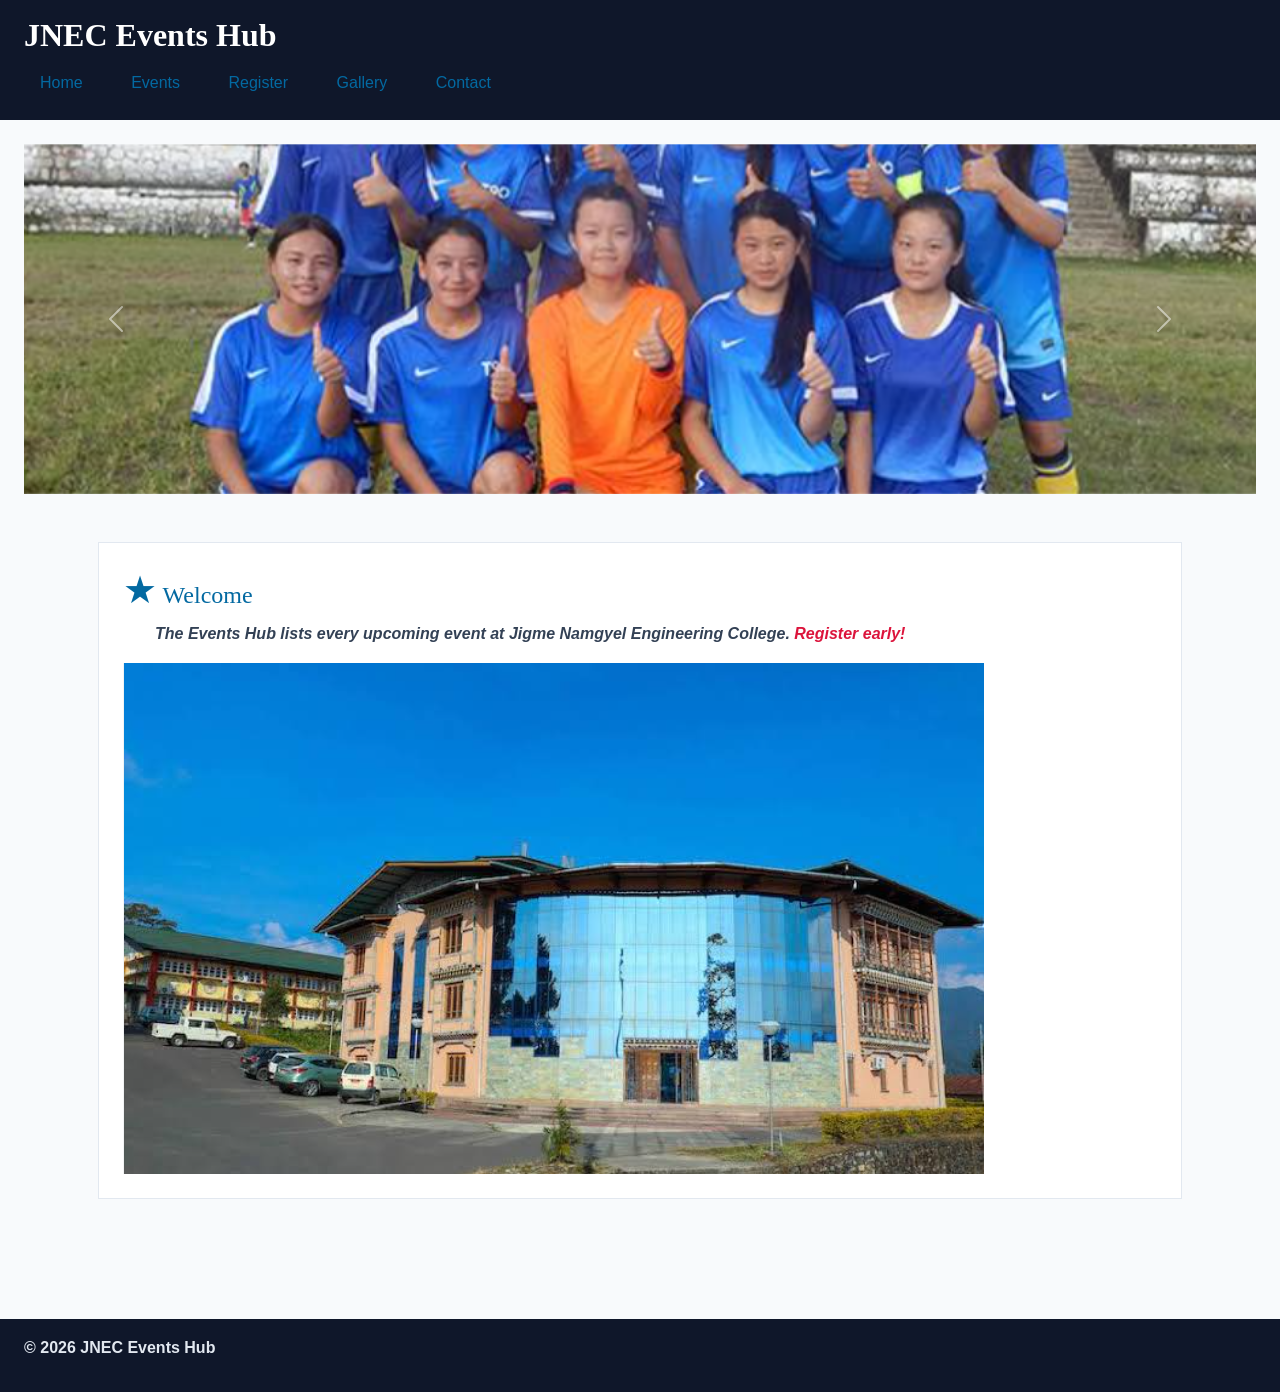
<file: index.html>
<!DOCTYPE html> 
 <html lang="en"> 
 <head> 
   <meta charset="UTF-8"> 
   <meta name="viewport" content="width=device-width, initial-scale=1.0"> 
   <title>JNEC Events Hub — Home</title> 
   <link 
href="https://cdn.jsdelivr.net/npm/bootstrap@5.3.3/dist/css/bootstrap.min.css" 
rel="stylesheet"> 
   <link rel="stylesheet" 
href="https://cdnjs.cloudflare.com/ajax/libs/font-awesome/6.5.2/css/all.min.css"> 
   <link rel="stylesheet" href="css/styles.css"> 
 </head> 
 <body> 
   <header id="top"> 
  <h1>JNEC Events Hub</h1> 
  <nav> 
    <a href="index.html">Home</a> 
    <a href="events.html">Events</a> 
    <a href="register.html">Register</a> 
    <a href="gallery.html">Gallery</a> 
    <a href="contact.html">Contact</a> 
  </nav> 
   </header> 
 
   <main> 
  <div id="eventCarousel" class="carousel slide" data-bs-ride="carousel"> 
    <div class="carousel-inner"> 
      	<div class="carousel-item active"> 
        <img src="media/football.jpg" class="d-block w-100" alt="Campus event banner
         
        
1"> 
      	</div> 
      	<div class="carousel-item"> 
        <img src="media/losar.jpg" class="d-block w-100" alt="Campus event banner
2"> 
      	</div> 
    </div> 
    <button class="carousel-control-prev" type="button" 
               data-bs-target="#eventCarousel" data-bs-slide="prev"> 
      	<span class="carousel-control-prev-icon" aria-hidden="true"></span> 
      	<span class="visually-hidden">Previous</span> 
    </button> 
    <button class="carousel-control-next" type="button" 
               data-bs-target="#eventCarousel" data-bs-slide="next"> 
      	<span class="carousel-control-next-icon" aria-hidden="true"></span> 
      	<span class="visually-hidden">Next</span> 
    </button> 
  </div> 
 
  <div class="container py-4"> 
    <section id="welcome" class="intro"> 
      	<h2>Welcome</h2> 
      	<p>The <strong>Events Hub</strong> lists every upcoming event at 
         <em>Jigme Namgyel Engineering College</em>. 
         <span class="highlight">Register early!</span></p> 
      	<img src="media/campus.jpg" alt="JNEC campus" class="img-fluid"> 
    </section> 
  </div> 
   </main> 
 
   <footer> 
  <p>&copy; 2026 JNEC Events Hub</p> 
   </footer> 
   <script 
src="https://cdn.jsdelivr.net/npm/bootstrap@5.3.3/dist/js/bootstrap.bundle.min.js"></script>  
   <script src="js/main.js"></script> 
</body> 
 </html>
</file>
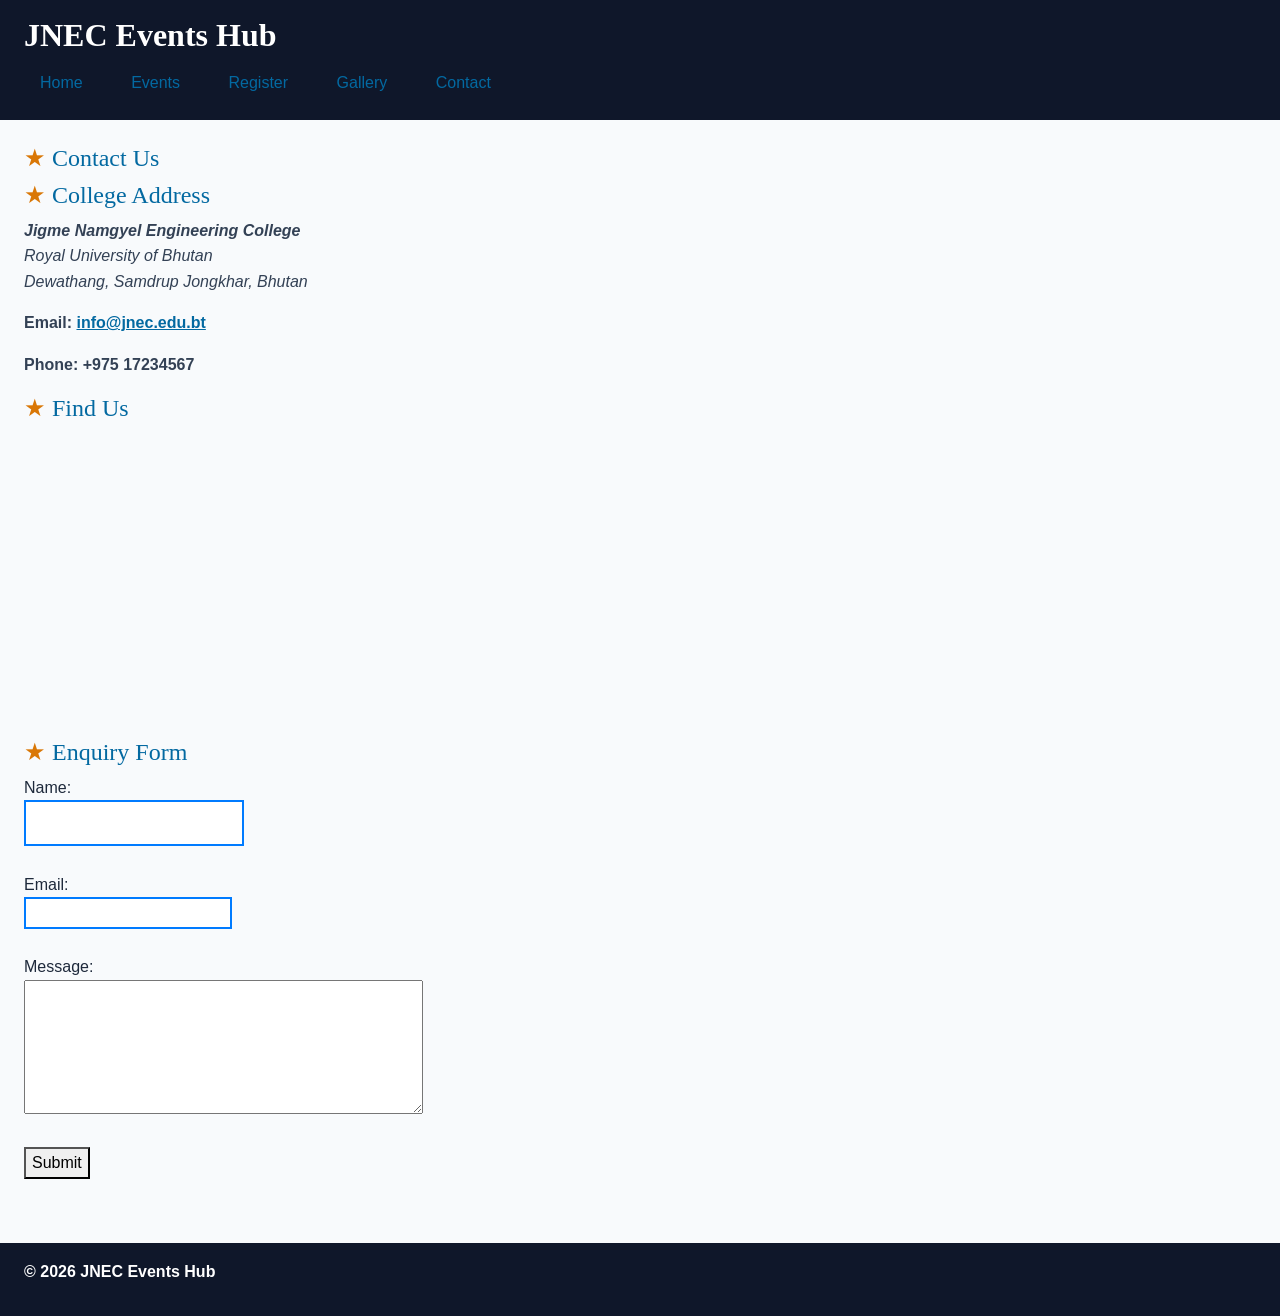
<file: contact.html>
<!DOCTYPE html> 
<html lang="en"> 
<head> 
    <meta charset="UTF-8"> 
    <meta name="viewport" content="width=device-width, initial-scale=1.0"> 
    <title>JNEC Events Hub — Contact</title>
    <link href="https://cdn.jsdelivr.net/npm/bootstrap@5.3.3/dist/css/bootstrap.min.css" rel="stylesheet">
  <!-- 2. Font Awesome (icons) -->
  <link rel="stylesheet" href="https://cdnjs.cloudflare.com/ajax/libs/font-awesome/6.5.2/css/all.min.css">
  <!-- 3. YOUR CSS last so you can override Bootstrap -->
    <link rel="stylesheet" href="css/styles.css"> 
</head> 

<body> 

    <header id="top"> 
        <h1>JNEC Events Hub</h1> 

        <nav> 
            <a href="index.html" title="Go to home page">Home</a> 
            <a href="events.html">Events</a> 
            <a href="register.html">Register</a> 
            <a href="gallery.html">Gallery</a> 
            <a href="contact.html">Contact</a> 
        </nav> 
    </header> 

    <main> 

        <h2>Contact Us</h2>

        <h2>College Address</h2> 

        <p>
            Jigme Namgyel Engineering College<br>
            Royal University of Bhutan<br>
            Dewathang, Samdrup Jongkhar, Bhutan
        </p> 

        <p>
            Email:
            <a href="mailto:info@jnec.edu.bt">info@jnec.edu.bt</a>
        </p> 

        <p>Phone: +975 17234567</p> 

        <h2>Find Us</h2> 

        <iframe
            src="https://www.google.com/maps?q=Jigme%20Namgyel%20Engineering%20College&output=embed"
            width="350"
            height="300"
            style="border:0;"
            allowfullscreen=""
            loading="lazy">
        </iframe> 

        <h2>Enquiry Form</h2> 

        <form action="#" method="post"> 

            <label for="name">Name:</label><br> 
            <input type="text" id="name" name="name" required><br><br> 

            <label for="email">Email:</label><br> 
            <input type="email" id="email" name="email" required><br><br> 

            <label for="message">Message:</label><br> 
            <textarea id="message" name="message" rows="5" cols="40" required></textarea><br><br> 

            <button type="submit">Submit</button> 

        </form> 

    </main> 

    <footer> 
        <p>&copy; 2026 JNEC Events Hub</p> 
    </footer> 

</body> 
</html>

<!DOCTYPE html> 
 <html lang="en"> 
 <head> 
   <meta charset="UTF-8"> 
   <meta name="viewport" content="width=device-width, initial-scale=1.0"> 
   <title>JNEC Events Hub — Contact</title> 
   <style> 
  footer { background: #0f172a; color: white; } 
   </style> 
 </head> 
 <body> 
   <!-- keep your existing header, nav, main, footer from Practical II --> 
<script 
src="https://cdn.jsdelivr.net/npm/bootstrap@5.3.3/dist/js/bootstrap.bundle.min.js"></script>  
<script src="js/main.js"></script> 
 </body> 
 </html>
</file>
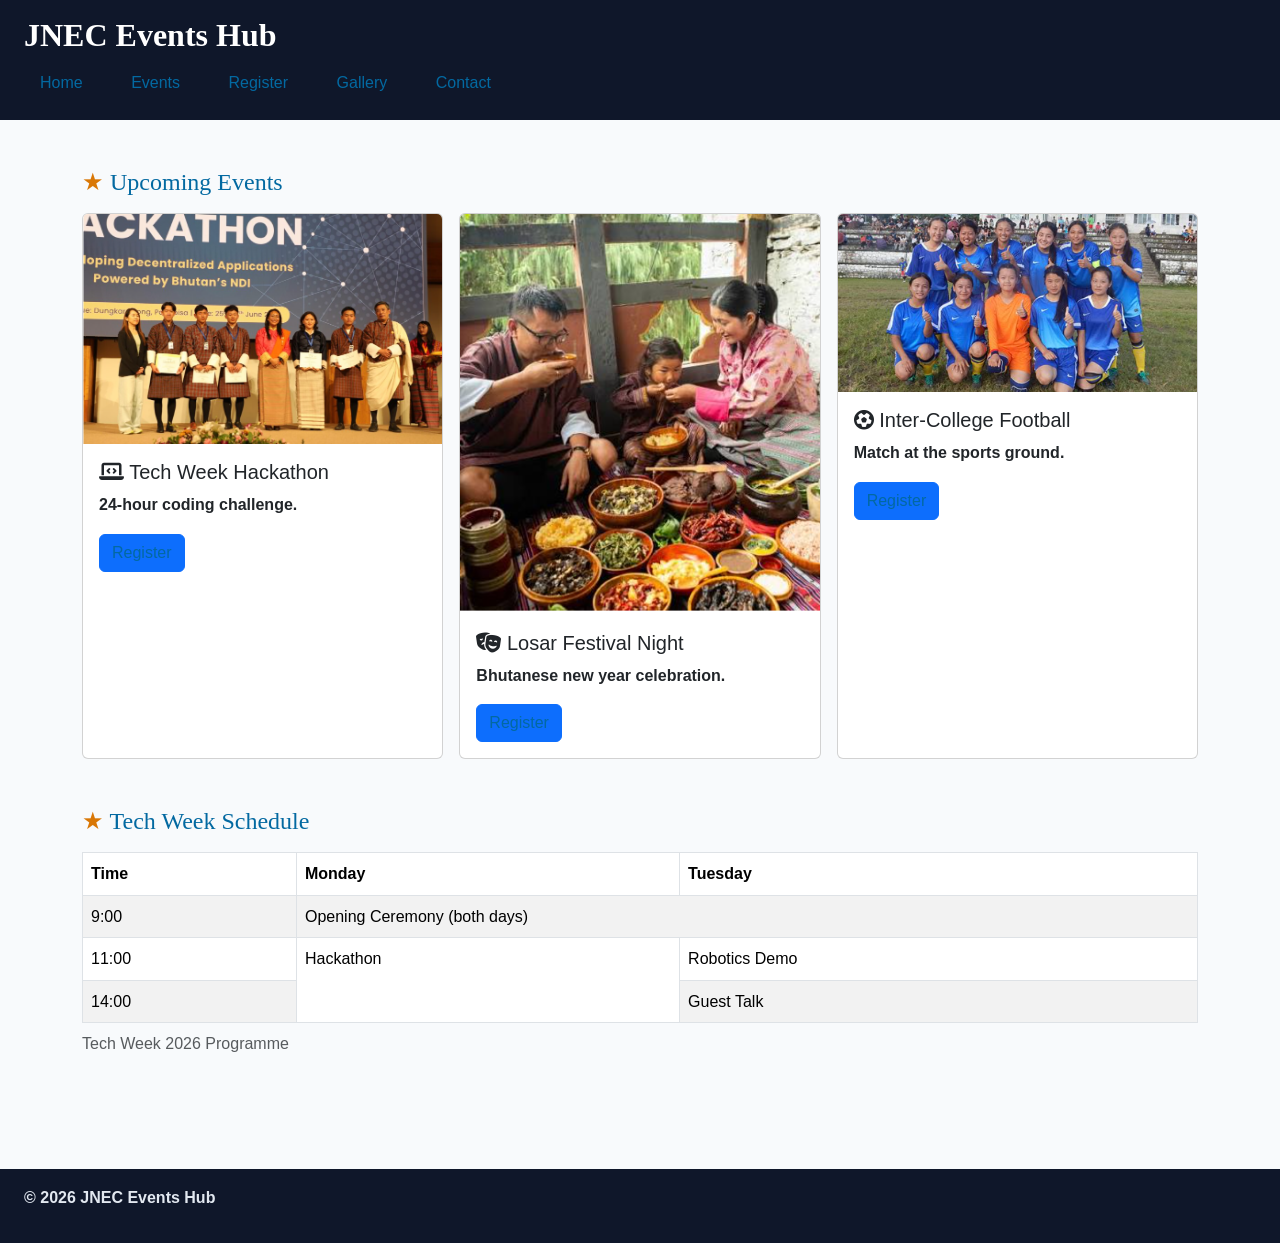
<file: events.html>
<!DOCTYPE html>
<html lang="en">

<head>
  <meta charset="UTF-8">
  <meta name="viewport" content="width=device-width, initial-scale=1.0">

  <title>JNEC Events Hub — Events</title>

  <!-- Bootstrap CSS -->
  <link
    href="https://cdn.jsdelivr.net/npm/bootstrap@5.3.3/dist/css/bootstrap.min.css"
    rel="stylesheet">

  <!-- Font Awesome -->
  <link
    rel="stylesheet"
    href="https://cdnjs.cloudflare.com/ajax/libs/font-awesome/6.5.2/css/all.min.css">

  <!-- Your CSS -->
  <link rel="stylesheet" href="css/styles.css">
</head>

<body>

  <!-- Header -->
  <header id="top">
    <h1>JNEC Events Hub</h1>

    <nav>
      <a href="index.html">Home</a>
      <a href="events.html">Events</a>
      <a href="register.html">Register</a>
      <a href="gallery.html">Gallery</a>
      <a href="contact.html">Contact</a>
    </nav>
  </header>


  <!-- Main Content -->
  <main>

    <div class="container py-4">

      <!-- Upcoming Events -->
      <h2 class="mb-3">Upcoming Events</h2>

      <div class="row g-3">

        <!-- Hackathon -->
        <div class="col-md-4">
          <div class="card event-card h-100">

            <img
              src="media/hackathon.jpg"
              class="card-img-top"
              alt="Hackathon">

            <div class="card-body">

              <h5 class="card-title">
                <i class="fa-solid fa-laptop-code"></i>
                Tech Week Hackathon
              </h5>

              <p class="card-text">
                24-hour coding challenge.
              </p>

              <a href="register.html" class="btn btn-primary">
                Register
              </a>

            </div>
          </div>
        </div>


        <!-- Losar -->
        <div class="col-md-4">
          <div class="card event-card h-100">

            <img
              src="media/losar.jpg"
              class="card-img-top"
              alt="Losar Festival Night">

            <div class="card-body">

              <h5 class="card-title">
                <i class="fa-solid fa-masks-theater"></i>
                Losar Festival Night
              </h5>

              <p class="card-text">
                Bhutanese new year celebration.
              </p>

              <a href="register.html" class="btn btn-primary">
                Register
              </a>

            </div>
          </div>
        </div>


        <!-- Football -->
        <div class="col-md-4">
          <div class="card event-card h-100">

            <img
              src="media/football.jpg"
              class="card-img-top"
              alt="Inter-College Football">

            <div class="card-body">

              <h5 class="card-title">
                <i class="fa-solid fa-futbol"></i>
                Inter-College Football
              </h5>

              <p class="card-text">
                Match at the sports ground.
              </p>

              <a href="register.html" class="btn btn-primary">
                Register
              </a>

            </div>
          </div>
        </div>

      </div>


      <!-- Tech Week Schedule -->
      <h2 class="mt-5 mb-3">Tech Week Schedule</h2>

      <!-- Bootstrap table styling -->
      <table class="table table-striped table-bordered">

        <caption>
          Tech Week 2026 Programme
        </caption>

        <thead>
          <tr>
            <th>Time</th>
            <th>Monday</th>
            <th>Tuesday</th>
          </tr>
        </thead>

        <tbody>

          <tr>
            <td>9:00</td>
            <td colspan="2">
              Opening Ceremony (both days)
            </td>
          </tr>

          <tr>
            <td>11:00</td>
            <td rowspan="2">
              Hackathon
            </td>
            <td>
              Robotics Demo
            </td>
          </tr>

          <tr>
            <td>14:00</td>
            <td>
              Guest Talk
            </td>
          </tr>

        </tbody>

      </table>

    </div>

  </main>


  <!-- Footer -->
  <footer>
    <p>&copy; 2026 JNEC Events Hub</p>
  </footer>


  <!-- Bootstrap JavaScript -->
  <script
    src="https://cdn.jsdelivr.net/npm/bootstrap@5.3.3/dist/js/bootstrap.bundle.min.js">
  </script>
   <script src="js/main.js"></script> 
</body>
</html>
</file>
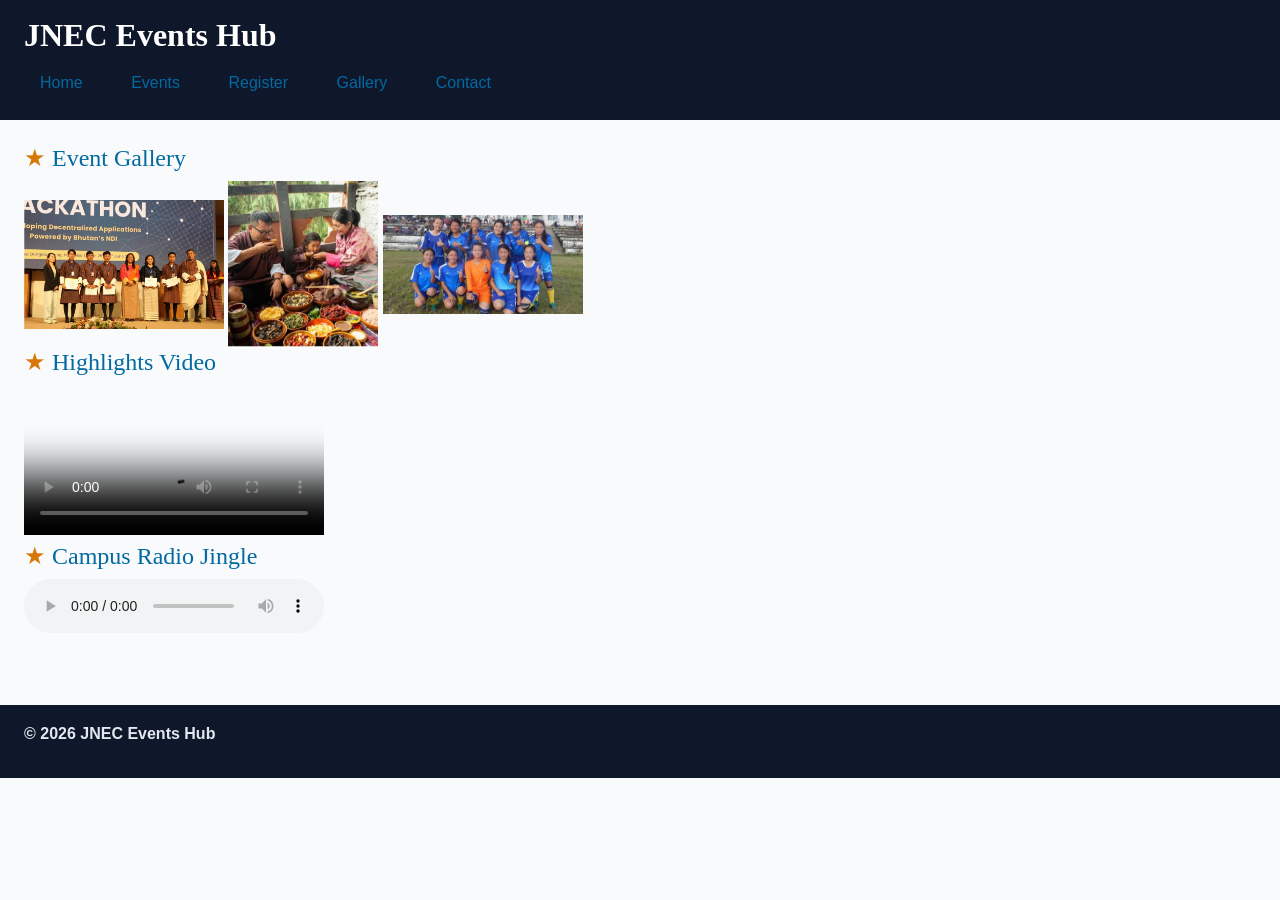
<file: gallery.html>
<!DOCTYPE html> 
<html lang="en"> 
<head> 
  <meta charset="UTF-8"> 
  <meta name="viewport" content="width=device-width, initial-scale=1.0"> 
  <title>JNEC Events Hub — Home</title> 
  <link href="https://cdn.jsdelivr.net/npm/bootstrap@5.3.3/dist/css/bootstrap.min.css" rel="stylesheet">
  <!-- 2. Font Awesome (icons) -->
  <link rel="stylesheet" href="https://cdnjs.cloudflare.com/ajax/libs/font-awesome/6.5.2/css/all.min.css">
  <!-- 3. YOUR CSS last so you can override Bootstrap -->
     <link rel="stylesheet" href="css/styles.css"> 
</head> 
<body> 
  <header id="top"> 
    <h1>JNEC Events Hub</h1> 
    <nav> 
      <a href="index.html" title="Go to home page">Home</a> 
      <a href="events.html">Events</a> 
      <a href="register.html">Register</a> 
      <a href="gallery.html">Gallery</a> 
      <a href="contact.html">Contact</a> 
    </nav> 
  </header> 
  <main> 
    <h2>Event Gallery</h2> 
<img src="media/hackathon.jpg" alt="Students at last year's hackathon" width="200"> 
<img src="media/losar.jpg" alt="Losar celebration" width="150"> 
<img src="media/football.jpg" alt="Inter-college football final" width="200"> 
 
<h2>Highlights Video</h2> 
<video controls width="300" poster="media/jnec.mp4"> 
  <source src="media/jnec.mp4" type="video/mp4"> 
  Sorry, your browser does not support the video element. 
</video> 
 
<h2>Campus Radio Jingle</h2> 
<audio controls> 
  <source src="media/Audio.mp4" type="audio/mpeg"> 
  Sorry, your browser does not support the audio element. 
</audio> 
<!-- page content here --> 
  </main> 
  <footer> 
    <p>&copy; 2026 JNEC Events Hub</p> 
  </footer>
  <script 
src="https://cdn.jsdelivr.net/npm/bootstrap@5.3.3/dist/js/bootstrap.bundle.min.js"></script>   
     <script src="js/main.js"></script> 
</body> 
</html>
</file>
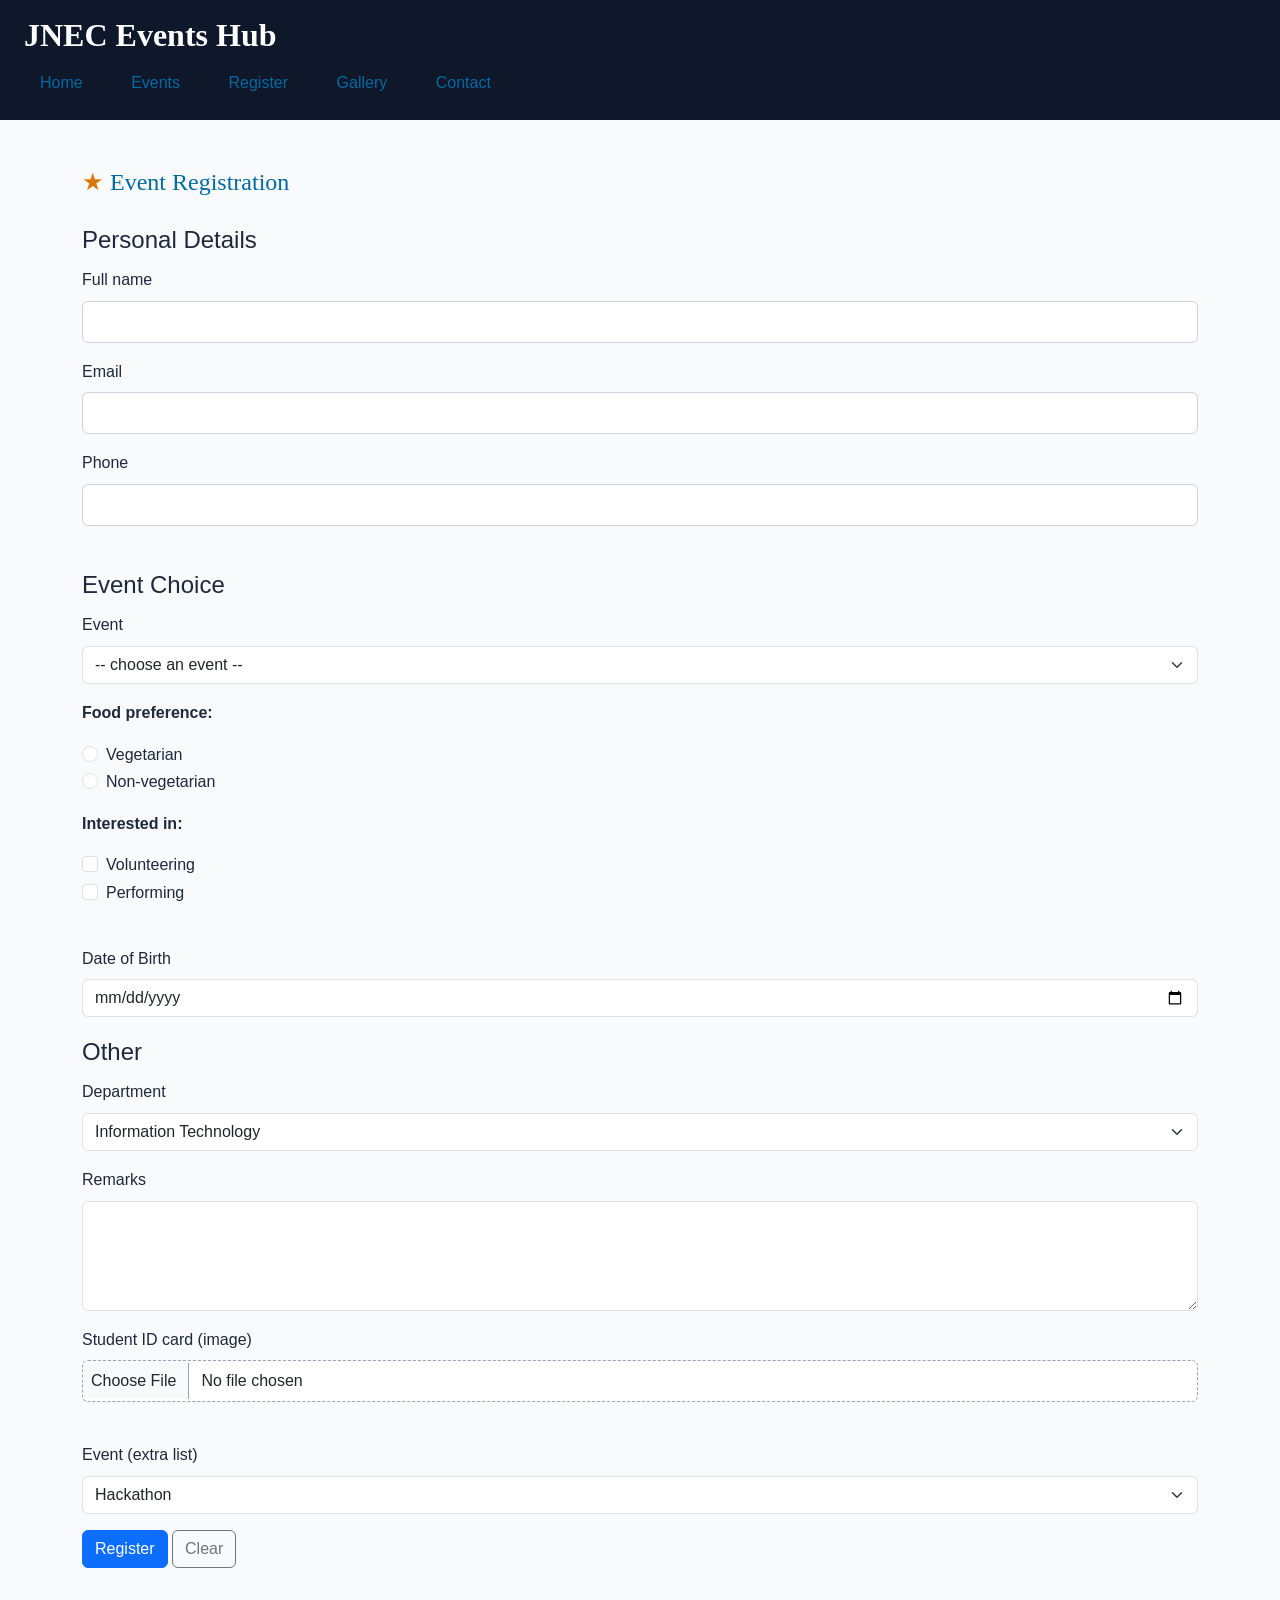
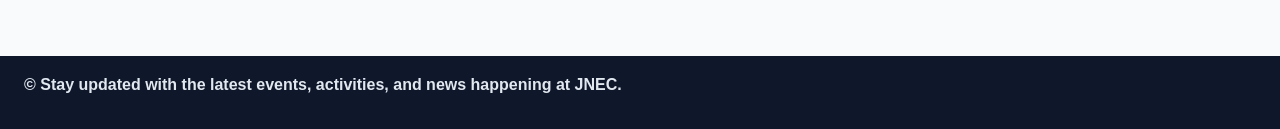
<file: register.html>
<!DOCTYPE html>
<html lang="en">
<head>
  <meta charset="UTF-8">
  <meta name="viewport" content="width=device-width, initial-scale=1.0">
  <title>JNEC Events Hub — Register</title>

  <!-- Bootstrap CSS -->
  <link href="https://cdn.jsdelivr.net/npm/bootstrap@5.3.3/dist/css/bootstrap.min.css" rel="stylesheet">

  <!-- Font Awesome -->
  <link rel="stylesheet" href="https://cdnjs.cloudflare.com/ajax/libs/font-awesome/6.5.2/css/all.min.css">

  <!-- Your CSS -->
  <link rel="stylesheet" href="css/styles.css">
</head>

<body>

  <header id="top">
    <h1>JNEC Events Hub</h1>

    <nav>
      <a href="index.html" title="Go to home page">Home</a>
      <a href="events.html">Events</a>
      <a href="register.html">Register</a>
      <a href="gallery.html">Gallery</a>
      <a href="contact.html">Contact</a>
    </nav>
  </header>

  <main>
    <div class="container py-4">

      <h2 class="mb-4">Event Registration</h2>

      <form action="#" method="post" enctype="multipart/form-data" id="regForm">

        <!-- Personal Details -->
        <fieldset class="mb-4">
          <legend>Personal Details</legend>

          <div class="mb-3">
            <label for="fullname" class="form-label">Full name</label>
            <input type="text"
                   class="form-control"
                   id="fullname"
                   name="fullname">
          </div>

          <div class="mb-3">
            <label for="email" class="form-label">Email</label>
            <input type="text"
                   class="form-control"
                   id="email"
                   name="email">
          </div>

          <div class="mb-3">
            <label for="phone" class="form-label">Phone</label>
            <input type="text"
                   class="form-control"
                   id="phone"
                   name="phone">
          </div>

        </fieldset>


        <!-- Event Choice -->
        <fieldset class="mb-4">
          <legend>Event Choice</legend>

          <div class="mb-3">
            <label for="event_id" class="form-label">Event</label>

            <select class="form-select"
                    id="event_id"
                    name="event_id">

              <option value="">-- choose an event --</option>
              <option value="1">Tech Week Hackathon</option>
              <option value="2">Losar Festival Night</option>
              <option value="3">Inter-College Football</option>

            </select>
          </div>


          <p>Food preference:</p>

          <div class="form-check">
            <input class="form-check-input"
                   type="radio"
                   id="veg"
                   name="food"
                   value="veg">

            <label class="form-check-label" for="veg">
              Vegetarian
            </label>
          </div>

          <div class="form-check mb-3">
            <input class="form-check-input"
                   type="radio"
                   id="nonveg"
                   name="food"
                   value="nonveg">

            <label class="form-check-label" for="nonveg">
              Non-vegetarian
            </label>
          </div>


          <p>Interested in:</p>

          <div class="form-check">
            <input class="form-check-input"
                   type="checkbox"
                   id="volunteer"
                   name="interests"
                   value="volunteer">

            <label class="form-check-label" for="volunteer">
              Volunteering
            </label>
          </div>

          <div class="form-check mb-3">
            <input class="form-check-input"
                   type="checkbox"
                   id="perform"
                   name="interests"
                   value="perform">

            <label class="form-check-label" for="perform">
              Performing
            </label>
          </div>

        </fieldset>


        <!-- Date of Birth -->
        <div class="mb-3">
          <label for="dob" class="form-label">Date of Birth</label>

          <input type="date"
                 class="form-control"
                 id="dob"
                 name="dob">
        </div>


        <!-- Other -->
        <fieldset class="mb-4">
          <legend>Other</legend>

          <div class="mb-3">
            <label for="department" class="form-label">
              Department
            </label>

            <select class="form-select"
                    id="department"
                    name="department">

              <option value="it">Information Technology</option>
              <option value="civil">Civil</option>
              <option value="electrical">Electrical</option>

            </select>
          </div>


          <div class="mb-3">
            <label for="remarks" class="form-label">
              Remarks
            </label>

            <textarea class="form-control"
                      id="remarks"
                      name="remarks"
                      rows="4"></textarea>
          </div>


          <div class="mb-3">
            <label for="id_card" class="form-label">
              Student ID card (image)
            </label>

            <input class="form-control"
                   type="file"
                   id="id_card"
                   name="id_card">
          </div>

        </fieldset>


        <!-- Extra Event List -->
        <div class="mb-3">
          <label for="event" class="form-label">
            Event (extra list)
          </label>

          <select class="form-select"
                  id="event"
                  name="event">

            <option value="hackathon">Hackathon</option>
            <option value="losar">Losar Festival Night</option>
            <option value="football">Inter-College Football</option>
            <option value="coding-quiz">Coding Quiz</option>

          </select>
        </div>


        <!-- Buttons -->
        <button type="submit" class="btn btn-primary">
          Register
        </button>

        <button type="reset" class="btn btn-outline-secondary">
          Clear
        </button>

      </form>

    </div>
  </main>


  <footer>
    <p>&copy; Stay updated with the latest events, activities, and news happening at JNEC.</p>
  </footer>


  <!-- Bootstrap JS -->
  <script src="https://cdn.jsdelivr.net/npm/bootstrap@5.3.3/dist/js/bootstrap.bundle.min.js"></script>
   <script src="js/main.js"></script> 
</body>
</html>
</file>
<file: css/styles.css>
/* FILE: css/styles.css — shared by all Events Hub pages */ 
 body { 
   font-family: "Segoe UI", Arial, sans-serif; 
   margin: 0; 
   color: #1e293b; 
   background: #f8fafc; 
 } 
 header { 
   background: #0f172a; 
   color: white; 
   padding: 16px 24px; 
 } 
 nav a { 
   color: #7dd3fc; 
   margin-right: 12px; 
   text-decoration: none; 
 } 
 footer { 
   background: #0f172a; 
   color: #e2e8f0; 
   padding: 16px 24px; 
   margin-top: 40px; 
 } 
 main { 
   padding: 24px; 
 } 

 /* simple selectors */ 
 h1 { color: white; }                  /* element */ 
 .intro { background: #f8fafc; }          /* class   */ 
 #welcome { padding: 24px; }              /* id   */ 
 p.intro { font-size: 1.05rem; }           /* element.class */ 
 h1, h2, h3 { font-family: Georgia, serif; }  /* grouping */ 

 /* combinators */ 
 nav a { text-decoration: none; }         /* descendant */ 
 main > section { margin-bottom: 24px; }  /* child   	*/ 
 h2 + p { font-style: italic; }           /* adjacent   */ 
 h2 ~ p { color: #334155; }               /* general sibling */ 

/* pseudo-classes */ 
 nav a:hover { color: #38bdf8; } 
 input:focus { outline: 2px solid #0369a1; } 
 input:checked + label { font-weight: 700; } 
 tr:nth-child(even) { background: #f1f5f9; } 
 
 /* anchor LVHA order */ 
 a:link { color: #0369a1; } 
 a:visited { color: #7c3aed; } 
 a:hover { color: #0ea5e9; } 
 a:active { color: #b91c1c; } 

 /* pseudo-elements */ 
 p::first-line { font-weight: bold; } 
 .intro::first-letter { 
   font-size: 1.6em; 
   color: #0369a1; 
 } 
 h2::before { content: "★ "; color: #d97706; } 
 li::marker { color: #059669; } 
 ::selection { color: #7f1d1d; background: #fde68a; } 

/* attribute selectors */ 
 a[target="_blank"] { color: #d97706; } 
 input[type="file"] { border: 1px dashed #94a3b8; padding: 8px; } 
 input[type="text"] { border: 1px solid #cbd5e1; padding: 8px; } 

body { 
   font-family: "Segoe UI", Arial, sans-serif; 
   font-size: 16px;       	/* base size */ 
 } 
 h1 { font-size: 2rem; } 
 h2 { font-size: 1.5rem; } 

 h1 { font-weight: 700; } 
 body { line-height: 1.6; } 
 .hero-title { 
   letter-spacing: 0.04em; 
   word-spacing: 0.1em; 
 } 
 em { font-style: italic; } 

 .intro p { 
   text-indent: 2em; 
   text-align: justify; 
 } 
 nav a { text-decoration: none; } 
 .sold-out { 
   text-decoration: line-through; 
   text-decoration-color: #ef4444; 
   text-decoration-style: solid; 
 } 
 h2 { text-align: left; } 

 body { color: rgb(30, 41, 59); }  /* RGB */ 
 h2 { color: #0369a1; }            /* hexadecimal */ 
 .highlight { color: crimson; }    /* named */ 
 header { background-color: #0f172a; } 

 .intro { 
   margin: 24px 16px 32px 16px;   /* top right bottom left */ 
   padding: 20px;             /* all four sides */ 
   border: 1px solid #e2e8f0; 
   background: white; 
 } 
 section { 
   margin-bottom: 28px; 
   padding-left: 8px; 
 } 

 nav a { 
   display: inline-block; 
   padding: 8px 16px; 
 } 
 .admin-only { display: none; } 
 .badge { display: inline; } 
 .event-card { display: block; } 

 img { max-width: 100%; height: auto; } 
 
 @media (max-width: 600px) { 
   nav a { 
  display: block; 
  margin: 4px 0; 
   } 
   body { font-size: 15px; } 
 } 


 #eventCarousel {
    height: 350px;
    overflow: hidden;
}

#eventCarousel .carousel-item img {
    width: 100%;
    height: 350px;
    object-fit: cover;
}


/* Pseudo-class: Changes the navigation link color when the user hovers over it */
.nav-link:hover {
    color: #007bff;
    text-decoration: underline;
}

/* Attribute selector: Adds a border to text input fields that are required */
input[required] {
    border: 2px solid #007bff;
}
</file>
